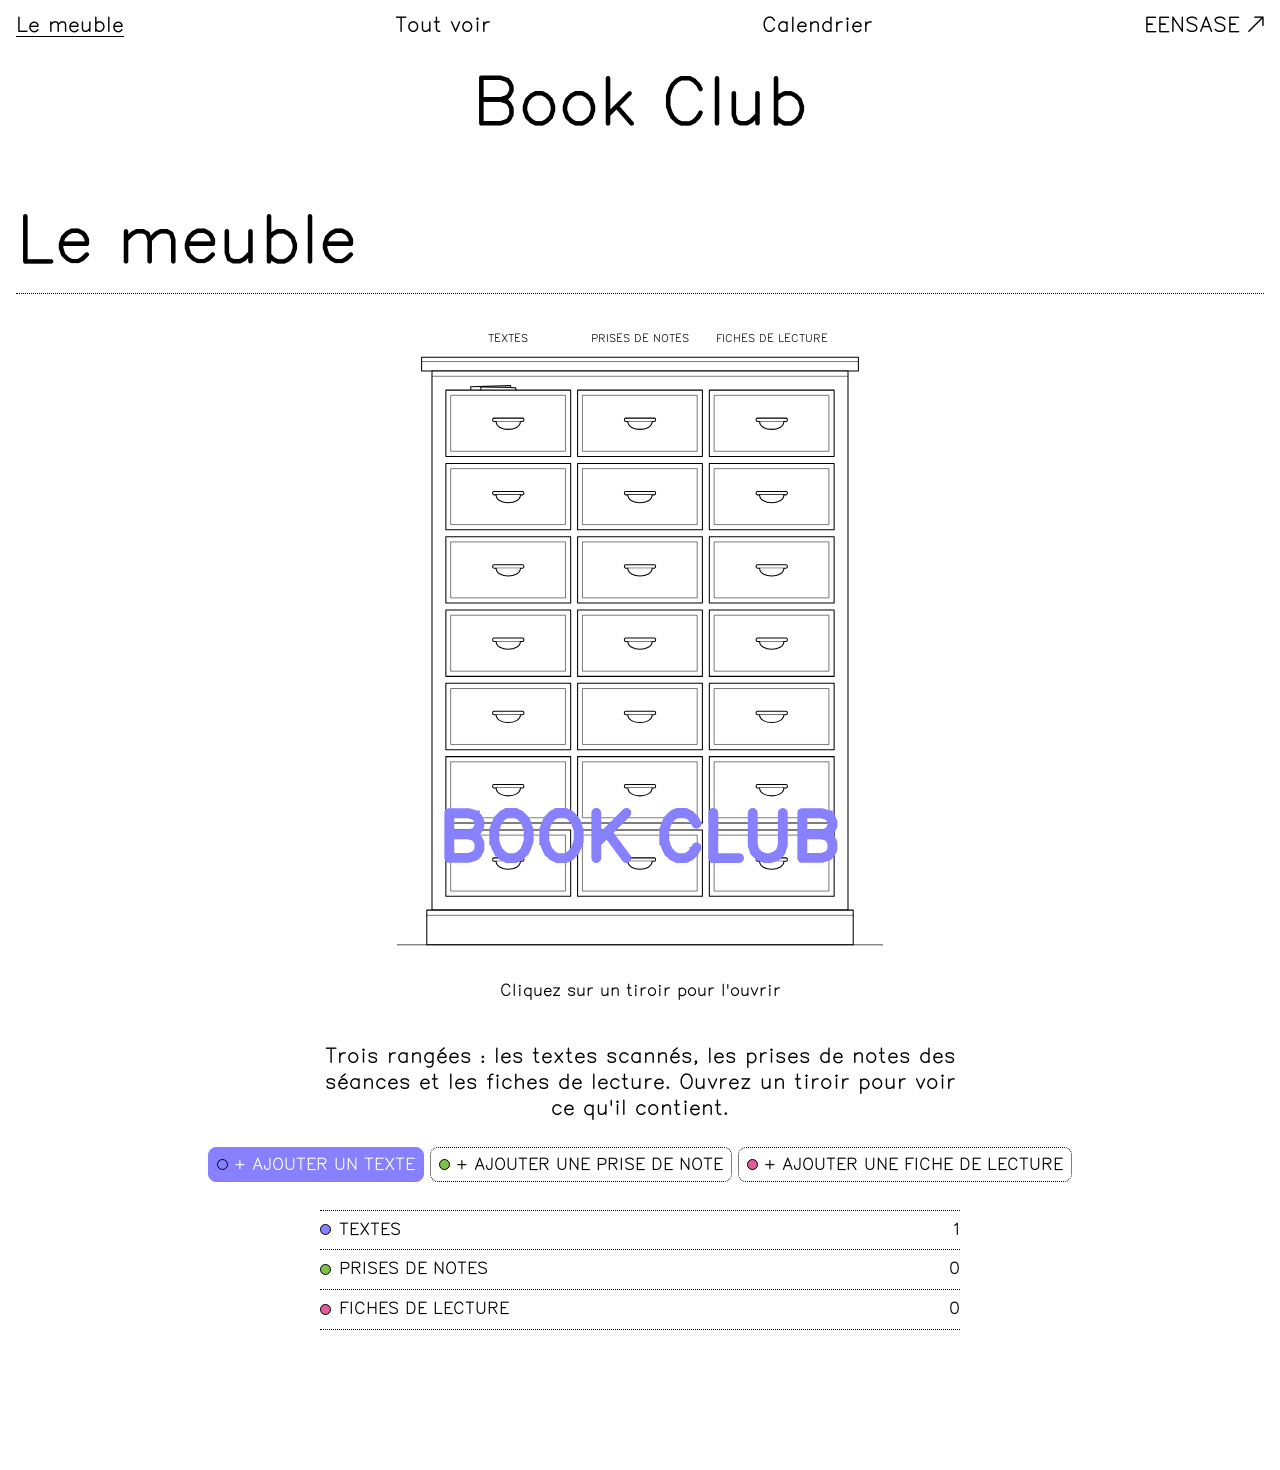
<file: index.html>
<!doctype html>
<html lang="fr">
<head>
<meta charset="utf-8">
<meta name="viewport" content="width=device-width, initial-scale=1">
<title>Book Club</title>
<link rel="stylesheet" href="style.css?v=8">
</head>
<body class="readonly">

<header class="top">
  <nav class="views" aria-label="Navigation">
    <button data-view="home" aria-current="true">Le meuble</button>
    <button data-view="library">Tout voir</button>
    <button data-view="calendar">Calendrier</button>
    <a href="https://eensase.vercel.app" target="_blank" rel="noopener">EENSASE ↗</a>
    <button data-add="scan">+ Texte</button>
    <button data-add="note">+ Prise de note</button>
    <button data-add="fiche">+ Fiche de lecture</button>
    <a href="admin.html">Back office</a>
  </nav>
</header>

<h1 class="intro-title">Book Club</h1>
<div class="next-wrap" id="nextSeance"></div>

<main>
  <!-- Accueil -->
  <section id="view-home">
    <div class="section-head">
      <h2>Le meuble</h2>
      <div class="actions">
        <button class="btn primary" data-add="scan"><i class="dot" data-t="scan"></i>+ Ajouter un scan</button>
        <button class="btn" data-add="note"><i class="dot" data-t="note"></i>+ Ajouter une prise de note</button>
        <button class="btn" data-add="fiche"><i class="dot" data-t="fiche"></i>+ Ajouter une fiche de lecture</button>
      </div>
    </div>
    <div class="home">
      <div class="intro">
        <p>Trois rangées&nbsp;: les textes scannés, les prises de notes des séances et les fiches de lecture. Ouvrez un tiroir pour voir ce qu'il contient.</p>
        <div class="add-links">
          <a class="btn primary" href="admin.html?add=scan"><i class="dot" data-t="scan"></i>+ Ajouter un texte</a>
          <a class="btn" href="admin.html?add=note"><i class="dot" data-t="note"></i>+ Ajouter une prise de note</a>
          <a class="btn" href="admin.html?add=fiche"><i class="dot" data-t="fiche"></i>+ Ajouter une fiche de lecture</a>
        </div>
        <ul class="legend" id="legend"></ul>
      </div>
      <div class="cabinet-wrap">
        <div id="cabinet"></div>
        <div class="caption" id="caption">Cliquez sur un tiroir pour l'ouvrir</div>
      </div>
    </div>
  </section>

  <!-- Calendrier -->
  <section id="view-calendar" hidden>
    <div class="section-head"><h2>Calendrier</h2><a class="btn primary" href="admin.html?seance=new">+ Ajouter une séance</a></div>
    <div id="calUpcoming"></div>
    <details class="past" id="calPastWrap" hidden><summary>Séances passées</summary><div id="calPast"></div></details>
  </section>

  <!-- Bibliothèque -->
  <section id="view-library" hidden>
    <div class="section-head">
      <h2>Tout voir</h2>
      <input class="search" id="search" type="search" placeholder="Rechercher un titre, un livre…">
    </div>
    <div class="filters"><span>Catégories</span><div class="chips" id="libChips"></div></div>
    <div class="grid" id="libGrid"></div>
  </section>
</main>

<footer class="site">
  <span class="local-only">Les contenus sont enregistrés dans ce navigateur.
  <button id="exportBtn">Exporter une sauvegarde</button>·<button id="importBtn">Importer</button> · </span>
  <a href="admin.html">Back office</a>
  <input type="file" id="importFile" accept="application/json" hidden>
</footer>

<button class="logo" id="logo" aria-label="Retour au meuble">BOOK CLUB</button>

<!-- Tiroir ouvert -->
<dialog id="drawerDlg">
  <div class="dlg">
    <div class="dlg-head">
      <div style="display:flex;flex-direction:column;flex:1;min-width:0">
        <span class="kicker" id="drawerNum">Tiroir</span>
        <input class="title-input" id="drawerName" aria-label="Nom du tiroir" title="Cliquez pour renommer">
      </div>
      <button class="x" data-close aria-label="Fermer">×</button>
    </div>
    <div class="dlg-body">
      <div class="grid" id="drawerGrid"></div>
    </div>
    <div class="dlg-foot">
      <span></span>
      <button class="btn primary" id="addHere">+ Ajouter dans ce tiroir</button>
    </div>
  </div>
</dialog>

<!-- Ajouter -->
<dialog id="addDlg" class="small">
  <form id="addForm" class="dlg" method="dialog">
    <div class="dlg-head">
      <h2>Ajouter</h2>
      <button type="button" class="x" data-close aria-label="Fermer">×</button>
    </div>
    <div class="dlg-body">
      <div class="seg" role="radiogroup" aria-label="Catégorie">
        <label><input type="radio" name="type" value="scan" checked>Texte (scan)</label>
        <label><input type="radio" name="type" value="note">Prise de note</label>
        <label><input type="radio" name="type" value="fiche">Fiche de lecture</label>
      </div>
      <div class="row2">
        <div class="field"><label for="fTitle">Titre</label><input type="text" id="fTitle" name="title" required placeholder="Ex. Chapitre 3"></div>
        <div class="field"><label for="fDrawer">Tiroir</label><select id="fDrawer" name="drawer"></select></div>
      </div>
      <div class="row2">
        <div class="field"><label for="fBook">Livre</label><input type="text" id="fBook" name="book" placeholder="Titre du livre"></div>
        <div class="field"><label for="fAuthor">Auteur·ice</label><input type="text" id="fAuthor" name="author"></div>
      </div>

      <div class="field" data-for="scan">
        <label>Fichiers <span style="color:var(--muted);font-weight:400">(images ou PDF)</span></label>
        <label class="drop" id="drop">
          <input type="file" id="fFiles" multiple accept="image/*,application/pdf">
          Glissez vos scans ici ou <u>parcourez</u>
          <div class="files-list" id="filesList"></div>
        </label>
      </div>

      <div data-for="fiche">
        <div class="field"><label for="fResume">Résumé</label><textarea id="fResume" name="resume"></textarea></div>
        <div class="field"><label for="fCitations">Citations</label><textarea id="fCitations" name="citations"></textarea></div>
        <div class="field"><label for="fAvis">Avis &amp; questions pour le club</label><textarea id="fAvis" name="avis"></textarea></div>
      </div>

      <div data-for="note">
        <div class="field"><label for="fNotes">Notes</label><textarea id="fNotes" name="notes" style="min-height:200px" placeholder="Ce qui s'est dit pendant la séance…"></textarea></div>
      </div>

      <div data-for="scan">
        <div class="field"><label for="fDesc">Description</label><textarea id="fDesc" name="desc" style="min-height:60px"></textarea></div>
      </div>
    </div>
    <div class="dlg-foot">
      <span></span>
      <div class="actions">
        <button type="button" class="btn" data-close>Annuler</button>
        <button type="submit" class="btn primary">Ranger dans le tiroir</button>
      </div>
    </div>
  </form>
</dialog>

<!-- Lecture d'un élément -->
<dialog id="viewDlg">
  <div class="dlg">
    <div class="dlg-head">
      <div style="min-width:0">
        <span class="kicker" id="vKicker"></span>
        <h2 id="vTitle"></h2>
        <div class="kicker" style="text-transform:none;letter-spacing:0;font-size:13px" id="vMeta"></div>
      </div>
      <button class="x" data-close aria-label="Fermer">×</button>
    </div>
    <div class="dlg-body" id="vBody"></div>
    <div class="dlg-foot">
      <div class="inline">
        <label for="vMove" style="font-size:13px;color:var(--muted)">Ranger dans</label>
        <select id="vMove"></select>
      </div>
      <button class="btn danger" id="vDelete">Supprimer</button>
    </div>
    <div class="dlg-foot" id="vAdmin" hidden><span></span><a class="btn" id="vAdminLink" href="admin.html">Modifier dans le back office</a></div>
  </div>
</dialog>

<script src="contenus.js"></script>
<script src="config.js"></script>
<script>
/* ================= Données ================= */
const TYPES = {
  scan:  {label:'Textes',            one:'Texte'},
  note:  {label:'Prises de notes',   one:'Prise de note'},
  fiche: {label:'Fiches de lecture', one:'Fiche de lecture'}
};
const ROWS = 7, COLS = 3, N = ROWS * COLS;
const COL_TYPE = ['scan', 'note', 'fiche'];           // une rangée verticale par catégorie
const typeOf = i => COL_TYPE[i % COLS];
const drawersOf = t => [...Array(N).keys()].filter(i => typeOf(i) === t);
const defaultName = i => TYPES[typeOf(i)].label + ' ' + pad(Math.floor(i / COLS) + 1);

let db, items = [], drawers = [];

function openDB(){
  return new Promise((res, rej) => {
    const r = indexedDB.open('bookclub', 1);
    r.onupgradeneeded = () => {
      r.result.createObjectStore('items', {keyPath:'id'});
      r.result.createObjectStore('meta');
    };
    r.onsuccess = () => res(r.result);
    r.onerror = () => rej(r.error);
  });
}
function tx(store, mode, fn){
  return new Promise((res, rej) => {
    const t = db.transaction(store, mode), s = t.objectStore(store);
    const out = fn(s);
    t.oncomplete = () => res(out && 'result' in out ? out.result : out);
    t.onerror = () => rej(t.error);
  });
}
const getAll  = () => tx('items','readonly', s => s.getAll());
const putItem = it => tx('items','readwrite', s => s.put(it));
const delItem = id => tx('items','readwrite', s => s.delete(id));
const getMeta = k  => tx('meta','readonly', s => s.get(k));
const setMeta = (k,v) => tx('meta','readwrite', s => s.put(v, k));

const uid = () => Date.now().toString(36) + Math.random().toString(36).slice(2,7);
const pad = n => String(n).padStart(2,'0');
const esc = s => String(s ?? '').replace(/[&<>"']/g, c => ({'&':'&amp;','<':'&lt;','>':'&gt;','"':'&quot;',"'":'&#39;'}[c]));
const fmtDate = t => new Date(t).toLocaleDateString('fr-FR',{day:'numeric',month:'short',year:'numeric'});
const inDrawer = i => items.filter(it => it.drawer === i);

/* URLs d'objets pour les fichiers (mises en cache) */
const urlCache = new Map();
function fileURL(item, k){
  if(item.files[k].src) return item.files[k].src;
  const key = item.id + ':' + k;
  if(!urlCache.has(key)) urlCache.set(key, URL.createObjectURL(item.files[k].blob));
  return urlCache.get(key);
}

/* ================= Meuble vectoriel (contour noir et blanc) ================= */
function rng(seed){ let s = seed * 9301 + 49297; return () => (s = (s * 9301 + 49297) % 233280) / 233280; }

function ornament(kind, x, y, w, h){
  const ox = x + w * 0.8, cy = y + h / 2;
  const rosette = (cx, cyy, r) => {
    let p = `<circle cx="${cx}" cy="${cyy}" r="${r}"/><circle cx="${cx}" cy="${cyy}" r="${r * .35}"/>`;
    for(let a = 0; a < 8; a++){
      const t = a / 8 * Math.PI * 2;
      p += `<path d="M${cx + Math.cos(t) * r * .35} ${cyy + Math.sin(t) * r * .35} L${cx + Math.cos(t) * r} ${cyy + Math.sin(t) * r}"/>`;
    }
    return p;
  };
  switch(kind){
    case 0: return rosette(ox, cy - 13, 7) + rosette(ox, cy + 13, 7);
    case 1: return [-16, 0, 16].map(d => `<circle cx="${ox - 4}" cy="${cy + d}" r="3.6"/>`).join('');
    case 2: return `<ellipse cx="${ox}" cy="${cy}" rx="7" ry="13"/>`;
    case 3: return `<path d="M${x + w - 5} ${y + 5} h-24 c8 1 13 5 15 11 c2 6 5 9 9 10 z"/>`;
    case 4: return `<rect x="${ox - 9}" y="${cy - 17}" width="18" height="34" rx="3"/>
                    <circle cx="${ox}" cy="${cy - 4}" r="2.6"/><path d="M${ox - 1.6} ${cy - 2} l-1 8 h5.2 l-1 -8"/>`;
    case 5: return rosette(ox - 50, cy - 1, 6);
    case 6: return [-10, 0, 10].map(d => `<circle cx="${x + w * .5 + d}" cy="${y + 11}" r="2"/>`).join('');
    default: return `<path d="M${ox - 9} ${cy - 14} a9 9 0 0 1 18 0 v28 a9 9 0 0 1 -18 0 z"/>`;
  }
}

function buildCabinet(){
  const W = 600, H = 740;
  // caisson 60→540, marge intérieure 16, espacement 8
  const x0 = 76, x1 = 524, y0 = 66, y1 = 650, g = 8;
  const dw = (x1 - x0 - g * (COLS - 1)) / COLS, dh = (y1 - y0 - g * (ROWS - 1)) / ROWS;
  const colX = c => x0 + c * (dw + g);

  let s = `<svg class="cabinet" viewBox="0 -8 ${W} ${H + 8}" xmlns="http://www.w3.org/2000/svg" role="group" aria-label="Meuble à tiroirs"
    fill="#fff" stroke="#000" stroke-width="1.2" stroke-linejoin="round" stroke-linecap="round">
  ${COL_TYPE.map((t, c) => `<text x="${colX(c) + dw / 2}" y="10" text-anchor="middle" fill="#111" stroke="none" font-family="'BBB Herthey Futural', sans-serif" font-size="12">${TYPES[t].label.toUpperCase()}</text>`).join('')}
  <!-- corniche -->
  <rect x="48" y="28" width="504" height="16"/>
  <path d="M48 33 h504" stroke-width=".6"/>
  <!-- caisson -->
  <rect x="60" y="44" width="480" height="622"/>
  <path d="M60 50 h480" stroke-width=".6"/>
  <!-- socle -->
  <rect x="54" y="666" width="492" height="40"/>
  <path d="M54 672 h492" stroke-width=".6"/>
  <path d="M20 706 h560" stroke-width=".8"/>`;

  for(let i = 0; i < N; i++){
    const r = Math.floor(i / COLS), c = i % COLS;
    const x = colX(c), y = y0 + r * (dh + g);
    const cx = x + dw / 2, cy = y + dh / 2;
    const has = inDrawer(i).length;

    s += `<g class="drawer" data-i="${i}" data-t="${typeOf(i)}" tabindex="0" role="button" aria-label="${TYPES[typeOf(i)].label}, tiroir ${r + 1} : ${esc(drawers[i])}">
      <g class="slide">
      ${has ? `<rect x="${cx - dw * .3}" y="${y - 4}" width="${dw * .32}" height="8" transform="rotate(-1.5 ${cx - dw * .3} ${y})"/>
               <rect x="${cx - dw * .22}" y="${y - 3}" width="${dw * .28}" height="7" transform="rotate(1.2 ${cx} ${y})"/>` : ''}
      <g class="front">
        <rect class="face" x="${x}" y="${y}" width="${dw}" height="${dh}"/>
        <rect x="${x + 6}" y="${y + 6}" width="${dw - 12}" height="${dh - 12}" fill="none" stroke-width=".6"/>
        <!-- poignée coquille -->
        <rect x="${cx - 18}" y="${cy - 6}" width="36" height="4" rx="1.5"/>
        <path d="M${cx - 14} ${cy - 2} C${cx - 14} ${cy + 10}, ${cx + 14} ${cy + 10}, ${cx + 14} ${cy - 2}"/>
      </g>
      </g>
    </g>`;
  }
  s += `</svg>`;
  document.getElementById('cabinet').innerHTML = s;

  const cap = document.getElementById('caption');
  document.querySelectorAll('.drawer').forEach(d => {
    const i = +d.dataset.i;
    const show = () => { const n = inDrawer(i).length; cap.innerHTML = `<b>${esc(drawers[i])}</b> · ${n ? n + ' élément' + (n > 1 ? 's' : '') : 'vide'}`; };
    d.addEventListener('mouseenter', show);
    d.addEventListener('focus', show);
    d.addEventListener('mouseleave', () => cap.textContent = "Cliquez sur un tiroir pour l'ouvrir");
    d.addEventListener('click', () => pullDrawer(d, i));
    d.addEventListener('keydown', e => { if(e.key === 'Enter' || e.key === ' '){ e.preventDefault(); pullDrawer(d, i); } });
  });
}

function pullDrawer(el, i){
  el.classList.add('pulled');
  setTimeout(() => openDrawer(i), 320);
}

/* ================= Rendu ================= */
function cardHTML(it){
  let thumb;
  const imgIdx = (it.files || []).findIndex(f => f.type.startsWith('image/'));
  if(imgIdx >= 0) thumb = `<img src="${fileURL(it, imgIdx)}" alt="">`;
  else if(it.files?.length) thumb = `<span class="glyph">PDF</span>`;
  else {
    const txt = it.notes || it.resume || it.avis || it.citations || it.desc || '';
    thumb = txt ? `<div class="excerpt">${esc(txt)}</div>` : `<span class="glyph">${esc(TYPES[it.type].one.toUpperCase())}</span>`;
  }
  const n = it.files?.length || 0;
  const meta = [it.book, it.author].filter(Boolean).join(' — ') || fmtDate(it.created);
  return `<button class="card" data-t="${it.type}" data-id="${it.id}">
    <div class="thumb">${thumb}${n > 1 ? `<span class="count">${n} pages</span>` : ''}</div>
    <div class="body"><span class="pill"><i class="dot" data-t="${it.type}"></i>${TYPES[it.type].one}</span><h3>${esc(it.title)}</h3><div class="meta">${esc(meta)}</div></div>
  </button>`;
}
function renderGrid(el, list, emptyMsg){
  el.innerHTML = list.length ? list.sort((a, b) => b.created - a.created).map(cardHTML).join('') : `<div class="empty" style="grid-column:1/-1">${emptyMsg}</div>`;
  el.querySelectorAll('.card').forEach(c => c.addEventListener('click', () => openItem(c.dataset.id)));
}
function chipsHTML(list, current){
  const all = `<button class="chip" data-f="all" aria-pressed="${current === 'all'}">Tout<small>${list.length}</small></button>`;
  return all + Object.entries(TYPES).map(([k, t]) =>
    `<button class="chip" data-f="${k}" aria-pressed="${current === k}"><i class="dot" data-t="${k}"></i>${t.label}<small>${list.filter(i => i.type === k).length}</small></button>`).join('');
}

function renderLegend(){
  document.getElementById('legend').innerHTML = Object.entries(TYPES).map(([k, t]) =>
    `<li><b><i class="dot" data-t="${k}"></i>${t.label}</b><span>${items.filter(i => i.type === k).length}</span></li>`).join('');
}

let libFilter = 'all';
function renderLibrary(){
  const q = document.getElementById('search').value.trim().toLowerCase();
  const chips = document.getElementById('libChips');
  chips.innerHTML = chipsHTML(items, libFilter);
  chips.querySelectorAll('.chip').forEach(c => c.addEventListener('click', () => { libFilter = c.dataset.f; renderLibrary(); }));
  const list = items.filter(it => (libFilter === 'all' || it.type === libFilter) &&
    (!q || [it.title, it.book, it.author, drawers[it.drawer]].join(' ').toLowerCase().includes(q)));
  renderGrid(document.getElementById('libGrid'), list, items.length ? 'Aucun résultat.' : 'Rien pour l\'instant. Ajoutez un premier scan&nbsp;!');
}

/* ================= Calendrier ================= */
const seances = () => (window.BOOKCLUB_SEANCES || []).slice().sort((a, b) => (a.date + (a.heure || '')).localeCompare(b.date + (b.heure || '')));
const isPast = s => new Date(s.date + 'T23:59:59') < new Date();
const dayLabel = s => new Date(s.date + 'T12:00').toLocaleDateString('fr-FR', {weekday: 'long', day: 'numeric', month: 'long'});
const heureLabel = h => h ? h.replace(/^0/, '').replace(':', 'h').replace(/h00$/, 'h') : '';
const horaire = s => s.heure ? heureLabel(s.heure) + (s.fin ? '–' + heureLabel(s.fin) : '') : '';
function lectures(s){
  const linked = (s.textes || []).map(id => items.find(i => i.id === id)).filter(Boolean)
    .map(it => `<button class="chip" data-id="${it.id}"><i class="dot" data-t="${it.type}"></i>${esc(it.title)}</button>`).join('');
  const libre = s.lecture ? `<span class="s-libre">${esc(s.lecture)}</span>` : '';
  return linked || libre ? `<div class="s-read"><span class="kicker">À lire</span><div class="chips">${linked}${libre}</div></div>` : '';
}
function seanceHTML(s){
  const d = new Date(s.date + 'T12:00');
  return `<article class="seance${isPast(s) ? ' is-past' : ''}">
    <div class="s-date"><span class="s-day">${d.toLocaleDateString('fr-FR', {weekday: 'short'})} ${d.getDate()}</span><span class="s-month">${d.toLocaleDateString('fr-FR', {month: 'long', year: 'numeric'})}</span></div>
    <div class="s-body">
      <div class="s-meta">${[horaire(s), s.salle && 'Salle : ' + esc(s.salle)].filter(Boolean).join(' · ')}</div>
      <h3>${esc(s.titre || 'Séance')}</h3>
      ${lectures(s)}
      ${s.description ? `<p>${esc(s.description)}</p>` : ''}
      ${s.compte_rendu ? `<details class="cr"${isPast(s) ? ' open' : ''}><summary>Compte rendu</summary><p>${esc(s.compte_rendu)}</p></details>` : ''}
      ${isPast(s) ? `<div class="s-actions"><a class="btn" href="admin.html?seance=${encodeURIComponent(s.id)}&cr=1">${s.compte_rendu ? 'Modifier le compte rendu' : '+ Ajouter un compte rendu'}</a></div>` : ''}
    </div>
  </article>`;
}
function renderCalendar(){
  const all = seances(), up = all.filter(s => !isPast(s)), past = all.filter(isPast).reverse();
  document.getElementById('calUpcoming').innerHTML = up.length ? up.map(seanceHTML).join('') : '<div class="empty">Pas de séance prévue pour l\'instant.</div>';
  document.getElementById('calPastWrap').hidden = !past.length;
  document.getElementById('calPast').innerHTML = past.map(seanceHTML).join('');
  document.querySelectorAll('#view-calendar [data-id]').forEach(b => b.addEventListener('click', () => openItem(b.dataset.id)));
  const next = up[0];
  document.getElementById('nextSeance').innerHTML = next ? `<a class="next-seance" id="nextBtn" href="https://eensase.vercel.app/?semaine=${encodeURIComponent(next.date)}#planning" target="_blank" rel="noopener" title="Voir dans le planning EENSASE">
    <span class="kicker">Prochaine séance</span>
    <span>${dayLabel(next)}${next.heure ? ', ' + horaire(next) : ''}${next.salle ? ' · Salle : ' + esc(next.salle) : ''}</span>
    ${(next.textes || []).length || next.lecture ? `<span class="s-libre">À lire : ${esc([...(next.textes || []).map(id => items.find(i => i.id === id)?.title).filter(Boolean), next.lecture].filter(Boolean).join(', '))}</span>` : ''}
  </a>` : '';
}

function renderAll(){
  renderCalendar();
  buildCabinet();
  renderLegend();
  renderLibrary();
  if(openDrawerIdx !== null) renderDrawer();
}

/* ================= Tiroir ================= */
let openDrawerIdx = null, drawerFilter = 'all';
const drawerDlg = document.getElementById('drawerDlg');

function openDrawer(i){
  openDrawerIdx = i; drawerFilter = 'all';
  document.getElementById('drawerNum').textContent = TYPES[typeOf(i)].label;
  document.getElementById('drawerName').value = drawers[i];
  renderDrawer();
  drawerDlg.showModal();
}
function renderDrawer(){
  renderGrid(document.getElementById('drawerGrid'), inDrawer(openDrawerIdx), 'Ce tiroir est vide.');
}
drawerDlg.addEventListener('close', () => {
  openDrawerIdx = null;
  document.querySelectorAll('.drawer.pulled').forEach(d => d.classList.remove('pulled'));
});
document.getElementById('drawerName').addEventListener('change', async e => {
  const v = e.target.value.trim() || defaultName(openDrawerIdx);
  drawers[openDrawerIdx] = v; e.target.value = v;
  await setMeta('drawers', drawers);
  buildCabinet(); fillDrawerSelects();
  document.querySelector(`.drawer[data-i="${openDrawerIdx}"]`)?.classList.add('pulled');
});
document.getElementById('drawerName').addEventListener('keydown', e => { if(e.key === 'Enter') e.target.blur(); });

/* ================= Ajouter ================= */
const addDlg = document.getElementById('addDlg'), addForm = document.getElementById('addForm');
const fFiles = document.getElementById('fFiles'), drop = document.getElementById('drop');
let pendingFiles = [];

const drawerOptions = t => drawersOf(t).map(i => `<option value="${i}">${esc(drawers[i])}</option>`).join('');
function fillDrawerSelects(){
  document.getElementById('fDrawer').innerHTML = drawerOptions(addForm.type.value);
}
function syncTypeFields(){
  const t = addForm.type.value;
  addForm.querySelectorAll('[data-for]').forEach(el => el.hidden = !el.dataset.for.split(' ').includes(t));
  addForm.querySelector('h2').textContent = 'Ajouter — ' + TYPES[t].one.toLowerCase();
  const sel = document.getElementById('fDrawer'), prev = +sel.value;
  sel.innerHTML = drawerOptions(t);
  if(typeOf(prev) === t) sel.value = prev;
}
function openAdd(type, drawer){
  addForm.reset(); pendingFiles = []; showFiles();
  addForm.type.value = type;
  syncTypeFields();
  const d = drawer ?? openDrawerIdx;
  if(d != null && typeOf(d) === type) document.getElementById('fDrawer').value = d;
  addDlg.showModal();
  setTimeout(() => document.getElementById('fTitle').focus(), 30);
}
addForm.querySelectorAll('input[name=type]').forEach(r => r.addEventListener('change', syncTypeFields));

function showFiles(){
  document.getElementById('filesList').textContent = pendingFiles.length
    ? pendingFiles.map(f => f.name).join(', ') : '';
}
fFiles.addEventListener('change', () => { pendingFiles.push(...fFiles.files); fFiles.value = ''; showFiles(); });
['dragenter','dragover'].forEach(ev => drop.addEventListener(ev, e => { e.preventDefault(); drop.classList.add('over'); }));
['dragleave','drop'].forEach(ev => drop.addEventListener(ev, e => { e.preventDefault(); drop.classList.remove('over'); }));
drop.addEventListener('drop', e => { pendingFiles.push(...[...e.dataTransfer.files].filter(f => /^image\/|pdf$/.test(f.type))); showFiles(); });

addForm.addEventListener('submit', async e => {
  e.preventDefault();
  const f = addForm, type = f.type.value;
  if(type === 'scan' && !pendingFiles.length){ drop.classList.add('over'); drop.querySelector('u').textContent = 'ajoutez au moins un fichier'; return; }
  const it = {
    id: uid(), type, created: Date.now(),
    drawer: +f.drawer.value,
    title: f.title.value.trim(), book: f.book.value.trim(), author: f.author.value.trim(),
    files: pendingFiles.map(file => ({name: file.name, type: file.type, blob: file}))
  };
  if(type === 'fiche'){ it.resume = f.resume.value; it.citations = f.citations.value; it.avis = f.avis.value; }
  if(type === 'note') it.notes = f.notes.value;
  if(type === 'scan') it.desc = f.desc.value;
  await putItem(it);
  items.push(it);
  addDlg.close();
  renderAll();
});

document.querySelectorAll('[data-add]').forEach(b => b.addEventListener('click', () => openAdd(b.dataset.add)));
document.getElementById('addHere').addEventListener('click', () => openAdd(typeOf(openDrawerIdx), openDrawerIdx));

/* ================= Lecture ================= */
const viewDlg = document.getElementById('viewDlg');
let viewing = null;
function openItem(id){
  const it = items.find(x => x.id === id); viewing = it;
  document.getElementById('vKicker').textContent = TYPES[it.type].one + ' · ' + fmtDate(it.created);
  document.getElementById('vTitle').textContent = it.title;
  document.getElementById('vMeta').textContent = [it.book, it.author].filter(Boolean).join(' — ');
  const blocks = [
    ['Résumé', it.resume], ['Citations', it.citations], ['Avis & questions', it.avis],
    ['Notes', it.notes], ['Description', it.desc]
  ].filter(([, v]) => v && v.trim()).map(([h, v]) => `<div class="text-block"><h4>${h}</h4><p>${esc(v)}</p></div>`).join('');
  const pages = (it.files || []).map((f, k) => {
    const u = fileURL(it, k);
    if(f.type.startsWith('image/')) return `<a href="${u}" target="_blank"><img src="${u}" alt="${esc(f.name)}"></a>`;
    if(f.type === 'application/pdf') return `<iframe src="${u}" title="${esc(f.name)}"></iframe><a class="file" href="${u}" target="_blank" download="${esc(f.name)}">Ouvrir ${esc(f.name)}</a>`;
    return `<a class="file" href="${u}" download="${esc(f.name)}">${esc(f.name)}</a>`;
  }).join('');
  document.getElementById('vBody').innerHTML = blocks + (pages ? `<div class="viewer-pages">${pages}</div>` : '') || '<p style="color:var(--muted)">Pas de contenu.</p>';
  document.querySelector('#viewDlg .dlg-foot').hidden = true;
  document.getElementById('vAdminLink').href = it.seed ? 'admin.html' : 'admin.html?edit=' + encodeURIComponent(it.id);
  document.getElementById('vMove').innerHTML = drawerOptions(it.type);
  document.getElementById('vMove').value = it.drawer;
  viewDlg.showModal();
}
document.getElementById('vMove').addEventListener('change', async e => {
  viewing.drawer = +e.target.value; await putItem(viewing); renderAll();
});
document.getElementById('vDelete').addEventListener('click', async () => {
  if(!confirm(`Supprimer « ${viewing.title} » ?`)) return;
  await delItem(viewing.id);
  items = items.filter(x => x.id !== viewing.id);
  viewDlg.close(); renderAll();
});

/* ================= Divers ================= */
document.querySelectorAll('dialog').forEach(d => {
  d.addEventListener('click', e => { if(e.target === d) d.close(); });
  d.querySelectorAll('[data-close]').forEach(b => b.addEventListener('click', () => d.close()));
});

document.querySelectorAll('nav.views button[data-view]').forEach(b => b.addEventListener('click', () => {
  document.querySelectorAll('nav.views button[data-view]').forEach(x => x.setAttribute('aria-current', x === b));
  ['home', 'library', 'calendar'].forEach(v => document.getElementById('view-' + v).hidden = b.dataset.view !== v);
}));
document.getElementById('search').addEventListener('input', renderLibrary);
document.getElementById('logo').addEventListener('click', () => { document.querySelector('[data-view=home]').click(); scrollTo({top:0, behavior:'smooth'}); });

/* Sauvegarde JSON (pour partager entre membres / changer d'ordinateur) */
const toB64 = blob => new Promise(r => { const fr = new FileReader(); fr.onload = () => r(fr.result); fr.readAsDataURL(blob); });
document.getElementById('exportBtn').addEventListener('click', async () => {
  const out = [];
  for(const it of items.filter(x => !x.seed)){
    out.push({...it, files: await Promise.all((it.files || []).map(async f => ({name: f.name, type: f.type, data: await toB64(f.blob)})))});
  }
  const blob = new Blob([JSON.stringify({drawers, items: out})], {type:'application/json'});
  const a = Object.assign(document.createElement('a'), {href: URL.createObjectURL(blob), download: `book-club-${new Date().toISOString().slice(0,10)}.json`});
  a.click();
});
document.getElementById('importBtn').addEventListener('click', () => document.getElementById('importFile').click());
document.getElementById('importFile').addEventListener('change', async e => {
  const file = e.target.files[0]; if(!file) return;
  try{
    const data = JSON.parse(await file.text());
    for(const it of data.items || []){
      it.files = await Promise.all((it.files || []).map(async f => ({name: f.name, type: f.type, blob: await (await fetch(f.data)).blob()})));
      await putItem(it);
      const k = items.findIndex(x => x.id === it.id);
      k >= 0 ? items[k] = it : items.push(it);
    }
    if(Array.isArray(data.drawers) && data.drawers.length === N){ drawers = data.drawers; await setMeta('drawers', drawers); }
    fillDrawerSelects(); renderAll();
    alert('Import terminé : ' + (data.items || []).length + ' élément(s).');
  }catch(err){ alert('Fichier de sauvegarde illisible.'); }
  e.target.value = '';
});

/* ================= Démarrage ================= */
(async () => {
  // contenu en ligne (back office partagé) ; contenus.js sert de secours
  const CFG = window.BOOKCLUB_CONFIG || {};
  if(CFG.supabaseUrl && CFG.supabaseKey){
    try{
      const res = await fetch(CFG.supabaseUrl + '/rest/v1/site?id=eq.contenu&select=data', {headers: {apikey: CFG.supabaseKey}});
      const row = res.ok ? (await res.json())[0] : null;
      if(row && row.data){
        window.BOOKCLUB_CONTENUS = row.data.items || [];
        window.BOOKCLUB_TIROIRS = row.data.drawers || [];
        window.BOOKCLUB_SEANCES = row.data.seances || [];
      }
    }catch(err){ console.warn('Base en ligne injoignable, contenu local utilisé.', err); }
  }
  const seed = (window.BOOKCLUB_CONTENUS || []).map(it => ({...it, seed: true, created: Date.parse(it.date) || 0}));
  // site public en lecture seule : le contenu vient de contenus.js (modifié par le back office)
  items = seed;
  drawers = Array.from({length: N}, (_, i) => (window.BOOKCLUB_TIROIRS || [])[i] || defaultName(i));
  document.getElementById('drawerName').readOnly = true;
  fillDrawerSelects();
  renderAll();
})();
</script>
</body>
</html>
</file>
<file: style.css>
@font-face{font-family:"BBB Herthey Futural";src:url("fonts/BBB-Herthey-Futural--15.otf") format("opentype");font-weight:100 300;font-display:swap}
@font-face{font-family:"BBB Herthey Futural";src:url("fonts/BBB-Herthey-Futural-40.otf") format("opentype");font-weight:400 500;font-display:swap}
@font-face{font-family:"BBB Herthey Futural";src:url("fonts/BBB-Herthey-Futural-95.otf") format("opentype");font-weight:600 900;font-display:swap}
:root{
  --bg:#fff; --ink:#000; --muted:#6b6b6b; --violet:#8781ff;
  --scan:#8781ff; --scan-bg:#ecebff;
  --note:#7cc24a; --note-bg:#eef8e1;
  --fiche:#e05d9a; --fiche-bg:#fbe9f2;
  --dot:1px dotted #000;
}
*{box-sizing:border-box}
html,body{margin:0}
body{background:var(--bg);color:var(--ink);font-family:"BBB Herthey Futural","Century Gothic",sans-serif;font-size:16px;line-height:1.3;font-weight:400}
button,input,select,textarea{font:inherit;color:inherit}
a{color:inherit}
:focus-visible{outline:2px solid var(--violet);outline-offset:2px}

/* ---------- nav ---------- */
header.top{position:sticky;top:0;z-index:5;background:var(--bg);padding:10px 16px}
header.top nav{display:flex;justify-content:space-between;gap:12px;flex-wrap:wrap}
header.top nav button{background:none;border:0;padding:4px 0;font-size:20px;cursor:pointer;color:var(--ink)}
header.top nav button:hover,header.top nav button[aria-current="true"]{text-decoration:underline;text-underline-offset:4px;text-decoration-thickness:1px}

.intro-title{font-size:clamp(34px,6vw,64px);line-height:1.15;font-weight:400;text-align:center;margin:18px 16px 48px}

main{padding:0 16px 140px}
.section-head{display:flex;justify-content:space-between;align-items:end;gap:16px;flex-wrap:wrap;padding-bottom:10px;border-bottom:var(--dot);margin-bottom:12px}
.section-head h2{font-size:clamp(40px,6vw,64px);line-height:1.15;font-weight:400;margin:0}

/* ---------- chips (filtres) ---------- */
.chips{display:flex;gap:6px;flex-wrap:wrap}
.chip,.btn{display:inline-flex;align-items:center;gap:6px;border:var(--dot);background:#fff;border-radius:8px;padding:8px 8px 4px;
  font-size:16px;text-transform:uppercase;cursor:pointer;line-height:1.3;white-space:nowrap}
.chip small{font-size:inherit;opacity:.55}
.chip[aria-pressed="true"],.btn.primary{background:var(--violet);color:#fff;border:1px solid var(--violet)}
.btn.danger{color:#c0392b;border-color:#c0392b}
.dot{display:inline-block;width:11px;height:11px;border-radius:50%;border:1px solid #000;margin-top:-3px}
.dot[data-t=scan]{background:var(--scan)} .dot[data-t=note]{background:var(--note)} .dot[data-t=fiche]{background:var(--fiche)}
.filters{display:grid;grid-template-columns:90px 1fr;gap:8px 12px;align-items:center;margin-bottom:24px}
.filters > span{text-transform:uppercase}

/* ---------- accueil ---------- */
.home{display:flex;flex-direction:column;align-items:center;gap:40px;margin-top:32px}
.cabinet-wrap{order:-1;width:min(520px,100%)}
.intro{width:min(640px,100%)}
.intro p{font-size:20px;margin:0 0 24px;text-align:center}
.legend{list-style:none;padding:0;margin:0;border-top:var(--dot)}
.legend li{display:flex;justify-content:space-between;align-items:center;padding:10px 0 8px;border-bottom:var(--dot);text-transform:uppercase}
.legend li b{font-weight:400;display:flex;gap:8px;align-items:center}
.legend span{font-variant-numeric:tabular-nums}
.cabinet{width:100%;height:auto;display:block}
.caption{text-align:center;min-height:1.4em;margin-top:8px}
.caption b{font-weight:400;text-decoration:underline;text-underline-offset:3px}

.drawer{cursor:pointer;outline:none}
.drawer .face{transition:fill .2s}
.drawer[data-t=scan]:hover .face,.drawer[data-t=scan]:focus-visible .face,.drawer[data-t=scan].pulled .face{fill:var(--scan-bg)}
.drawer[data-t=note]:hover .face,.drawer[data-t=note]:focus-visible .face,.drawer[data-t=note].pulled .face{fill:var(--note-bg)}
.drawer[data-t=fiche]:hover .face,.drawer[data-t=fiche]:focus-visible .face,.drawer[data-t=fiche].pulled .face{fill:var(--fiche-bg)}
.drawer .slide{transition:transform .35s cubic-bezier(.2,.8,.2,1);transform-box:fill-box;transform-origin:center}
.drawer.pulled .slide{transform:scale(1.07) translateY(2px)}

/* ---------- tout voir ---------- */
.search{border:var(--dot);background:#fff;border-radius:8px;padding:8px 10px 4px;min-width:min(280px,100%);font-size:16px}
.grid{display:grid;grid-template-columns:repeat(auto-fill,minmax(200px,1fr));gap:10px}
.card{background:#fff;border:1px solid #000;border-radius:8px;overflow:hidden;cursor:pointer;text-align:left;padding:0;display:flex;flex-direction:column}
.card[data-t=scan]{background:var(--scan-bg)} .card[data-t=note]{background:var(--note-bg)} .card[data-t=fiche]{background:var(--fiche-bg)}
.card:hover h3{text-decoration:underline;text-underline-offset:3px}
.thumb{aspect-ratio:4/3;display:flex;align-items:center;justify-content:center;overflow:hidden;position:relative;border-bottom:1px dashed #000;background:#fff}
.thumb img{width:100%;height:100%;object-fit:cover}
.thumb .glyph{text-transform:uppercase;border:var(--dot);padding:6px 8px 3px;border-radius:8px}
.thumb .excerpt{padding:10px;font-size:15px;align-self:stretch;overflow:hidden;display:-webkit-box;-webkit-line-clamp:7;-webkit-box-orient:vertical}
.thumb .count{position:absolute;right:6px;bottom:6px;background:#000;color:#fff;font-size:13px;padding:3px 7px 1px;border-radius:999px}
.card .body{padding:8px 10px 10px}
.pill{display:flex;align-items:center;gap:6px;font-size:13px;text-transform:uppercase;margin-bottom:4px}
.card h3{margin:0;font-size:18px;font-weight:400;line-height:1.2}
.card .meta{font-size:14px;margin-top:2px;color:var(--muted)}
.empty{padding:40px 0;text-align:center;border:var(--dot);border-radius:8px}

/* ---------- dialogues ---------- */
dialog{border:1px solid #000;padding:0;border-radius:8px;background:#fff;color:var(--ink);width:min(880px,calc(100vw - 32px));max-height:calc(100vh - 48px)}
dialog::backdrop{background:rgba(255,255,255,.8)}
dialog.small{width:min(580px,calc(100vw - 32px))}
.dlg{display:flex;flex-direction:column;max-height:calc(100vh - 48px)}
.dlg-head{display:flex;align-items:flex-start;justify-content:space-between;gap:12px;padding:14px 16px 10px;border-bottom:var(--dot)}
.dlg-head h2{margin:0;font-size:32px;font-weight:400;line-height:1.15}
.dlg-body{padding:16px;overflow:auto}
.dlg-foot{display:flex;justify-content:space-between;align-items:center;gap:8px;flex-wrap:wrap;padding:12px 16px;border-top:var(--dot)}
.x{background:none;border:0;font-size:28px;line-height:1;cursor:pointer;padding:0 4px}
.title-input{border:0;background:transparent;font-size:32px;line-height:1.15;padding:0;min-width:0;flex:1;width:100%}
.title-input:hover,.title-input:focus{text-decoration:underline;text-underline-offset:4px;outline:none}
.kicker{font-size:14px;text-transform:uppercase;display:flex;gap:6px;align-items:center}
.actions{display:flex;gap:6px;flex-wrap:wrap}

form .field{display:flex;flex-direction:column;gap:4px;margin-bottom:14px}
form label{text-transform:uppercase;font-size:14px}
form input[type=text],form select,form textarea{border:var(--dot);background:#fff;border-radius:8px;padding:8px 10px 5px;width:100%;font-size:16px}
form textarea{min-height:90px;resize:vertical;line-height:1.35}
.row2{display:grid;grid-template-columns:1fr 1fr;gap:12px}
.seg{display:flex;flex-wrap:wrap;gap:6px;margin-bottom:18px}
.seg label{border:var(--dot);border-radius:8px;padding:8px 8px 4px;cursor:pointer;font-size:16px;display:inline-flex;gap:6px;align-items:center}
.seg input{position:absolute;opacity:0;pointer-events:none}
.seg label:has(input:checked){background:var(--violet);color:#fff;border:1px solid var(--violet)}
.seg label:has(input:focus-visible){outline:2px solid var(--violet);outline-offset:2px}
.drop{border:var(--dot);border-radius:8px;padding:24px;text-align:center;cursor:pointer;text-transform:none!important;font-size:16px!important}
.drop.over{background:var(--scan-bg)}
.drop input{display:none}
.files-list{font-size:14px;margin-top:8px}
[hidden]{display:none!important}

.viewer-pages{display:flex;flex-direction:column;gap:12px}
.viewer-pages img{width:100%;border:1px solid #000;border-radius:8px}
.viewer-pages iframe{width:100%;height:70vh;border:1px solid #000;border-radius:8px}
.viewer-pages a.file{text-decoration:underline}
.text-block{margin-bottom:18px;padding-bottom:14px;border-bottom:var(--dot)}
.text-block h4{margin:0 0 4px;font-size:14px;text-transform:uppercase;font-weight:400}
.text-block p{margin:0;white-space:pre-wrap;font-size:18px;line-height:1.4}
.inline{display:flex;gap:8px;align-items:center;flex-wrap:wrap;text-transform:uppercase;font-size:14px}
.inline select{border:var(--dot);border-radius:8px;padding:6px 8px 3px;background:#fff;text-transform:none;font-size:16px}

footer.site{text-align:center;font-size:14px;padding:0 16px 120px}
footer.site button{background:none;border:0;text-decoration:underline;cursor:pointer;padding:0 4px;font-size:inherit}

/* logo flottant */
.logo{position:fixed;left:50%;bottom:14px;transform:translateX(-50%);z-index:4;font-weight:900;font-size:clamp(36px,6vw,64px);line-height:1;color:var(--violet);
  text-decoration:none;background:none;border:0;cursor:pointer;letter-spacing:-.01em;white-space:nowrap}

@media (max-width:820px){
  .row2{grid-template-columns:1fr}
  header.top nav button{font-size:17px}
  .filters{grid-template-columns:1fr}
}

/* ---------- liens de nav ---------- */
header.top nav a{font-size:20px;padding:4px 0;text-decoration:none}
header.top nav a:hover{text-decoration:underline;text-underline-offset:4px;text-decoration-thickness:1px}
.online .local-only{display:none}

/* ---------- back office ---------- */
.panel{max-width:560px;margin:0 auto;border:1px solid #000;border-radius:8px;padding:20px}
.panel h2{font-size:28px;font-weight:400;margin:0 0 12px}
.panel ol{padding-left:20px;margin:0}
.panel li{margin-bottom:8px}
.panel code{font-family:inherit;background:var(--scan-bg);padding:1px 5px;border-radius:4px}
.panel input{border:var(--dot);border-radius:8px;padding:9px 10px 6px;width:100%;font-size:16px;margin:8px 0 12px}
.err{color:#c0392b;min-height:1.3em}
.status{min-height:1.3em;color:var(--muted)}
.notice{border:1px dashed #000;border-radius:8px;padding:12px;margin-bottom:16px;display:flex;justify-content:space-between;align-items:center;gap:12px;flex-wrap:wrap;background:var(--scan-bg)}
.rows{border-top:var(--dot)}
.row{display:grid;grid-template-columns:170px minmax(0,1fr) 150px 110px auto;gap:12px;align-items:center;padding:10px 0 8px;border-bottom:var(--dot)}
.row b{font-weight:400;font-size:18px;display:block}
.row .meta{color:var(--muted);font-size:14px}
.row .pill{margin:0}
.drawer-cols{display:grid;grid-template-columns:repeat(3,1fr);gap:20px}
.drawer-cols h3{font-weight:400;text-transform:uppercase;font-size:14px;display:flex;gap:6px;align-items:center;margin:0 0 8px}
.drawer-cols input{display:block;width:100%;border:var(--dot);border-radius:8px;padding:8px 10px 5px;margin-bottom:6px;font-size:16px}
.file-row{display:flex;justify-content:space-between;align-items:center;gap:8px;border-bottom:var(--dot);padding:6px 0 4px;font-size:15px}
.file-row button{background:none;border:0;cursor:pointer;font-size:18px;line-height:1}
.file-row.new{color:var(--violet)}
@media (max-width:820px){
  .row{grid-template-columns:1fr;gap:4px}
  .drawer-cols{grid-template-columns:1fr}
}

/* site public en lecture seule (on modifie depuis le back office) */
.readonly [data-add], .readonly #addHere, .readonly footer.site, .readonly nav a[href="admin.html"]{display:none!important}
.readonly .title-input{cursor:default}
.readonly .title-input:hover{text-decoration:none}

/* ---------- calendrier ---------- */
.next-wrap{display:flex;justify-content:center;margin:-24px 16px 40px}
.next-seance{display:flex;flex-direction:column;align-items:center;gap:2px;border:1px solid var(--violet);border-radius:8px;background:#fff;padding:10px 18px 8px;cursor:pointer;font-size:20px;text-align:center}
.next-seance .kicker{color:var(--violet)}
.next-seance:hover{background:var(--scan-bg)}
.s-libre{font-size:16px;color:var(--muted)}
.seance{display:grid;grid-template-columns:220px minmax(0,1fr);gap:16px;padding:16px 0 14px;border-bottom:var(--dot)}
.seance.is-past{opacity:.55}
.s-date{display:flex;flex-direction:column}
.s-day{font-size:40px;line-height:1.05;text-transform:capitalize}
.s-month{text-transform:uppercase;font-size:14px}
.s-meta{text-transform:uppercase;font-size:14px;margin-bottom:2px}
.seance h3{font-size:26px;font-weight:400;margin:0 0 10px;line-height:1.15}
.seance p{margin:10px 0 0;max-width:60ch;white-space:pre-wrap}
.s-read{display:flex;gap:10px;align-items:baseline;flex-wrap:wrap}
.s-read .s-libre{align-self:center}
details.past{margin-top:24px}
details.past summary{cursor:pointer;text-transform:uppercase;padding:8px 0;border-bottom:var(--dot)}
input[type=date],input[type=time]{border:var(--dot);background:#fff;border-radius:8px;padding:8px 10px 5px;width:100%;font-size:16px}
.check-list{max-height:220px;overflow:auto;border:var(--dot);border-radius:8px;padding:6px 10px}
.check-list label{display:flex;gap:8px;align-items:center;text-transform:none;font-size:15px;padding:4px 0;cursor:pointer}
@media (max-width:820px){ .seance{grid-template-columns:1fr;gap:6px} .s-day{font-size:30px} }

/* boutons d'ajout sous le meuble */
.add-links{display:flex;justify-content:center;gap:6px;flex-wrap:wrap;margin:0 0 28px;width:min(900px,calc(100vw - 32px));position:relative;left:50%;transform:translateX(-50%)}
a.btn{text-decoration:none;color:inherit}
a.btn.primary{color:#fff}

/* comptes rendus de séance */
details.cr{margin-top:12px;border-top:var(--dot);padding-top:8px}
details.cr summary{cursor:pointer;text-transform:uppercase;font-size:14px}
details.cr p{margin:8px 0 0}
.s-actions{margin-top:12px}
.seance.is-past{opacity:1}
.seance.is-past .s-date,.seance.is-past h3,.seance.is-past .s-meta{opacity:.55}

a.next-seance{text-decoration:none;color:inherit}

/* logo violet en bas : plus gras, sans coupure */
.logo{line-height:1.25;padding:6px 12px 2px;overflow:visible;-webkit-text-stroke:2px var(--violet);paint-order:stroke fill;letter-spacing:.01em}
</file>
